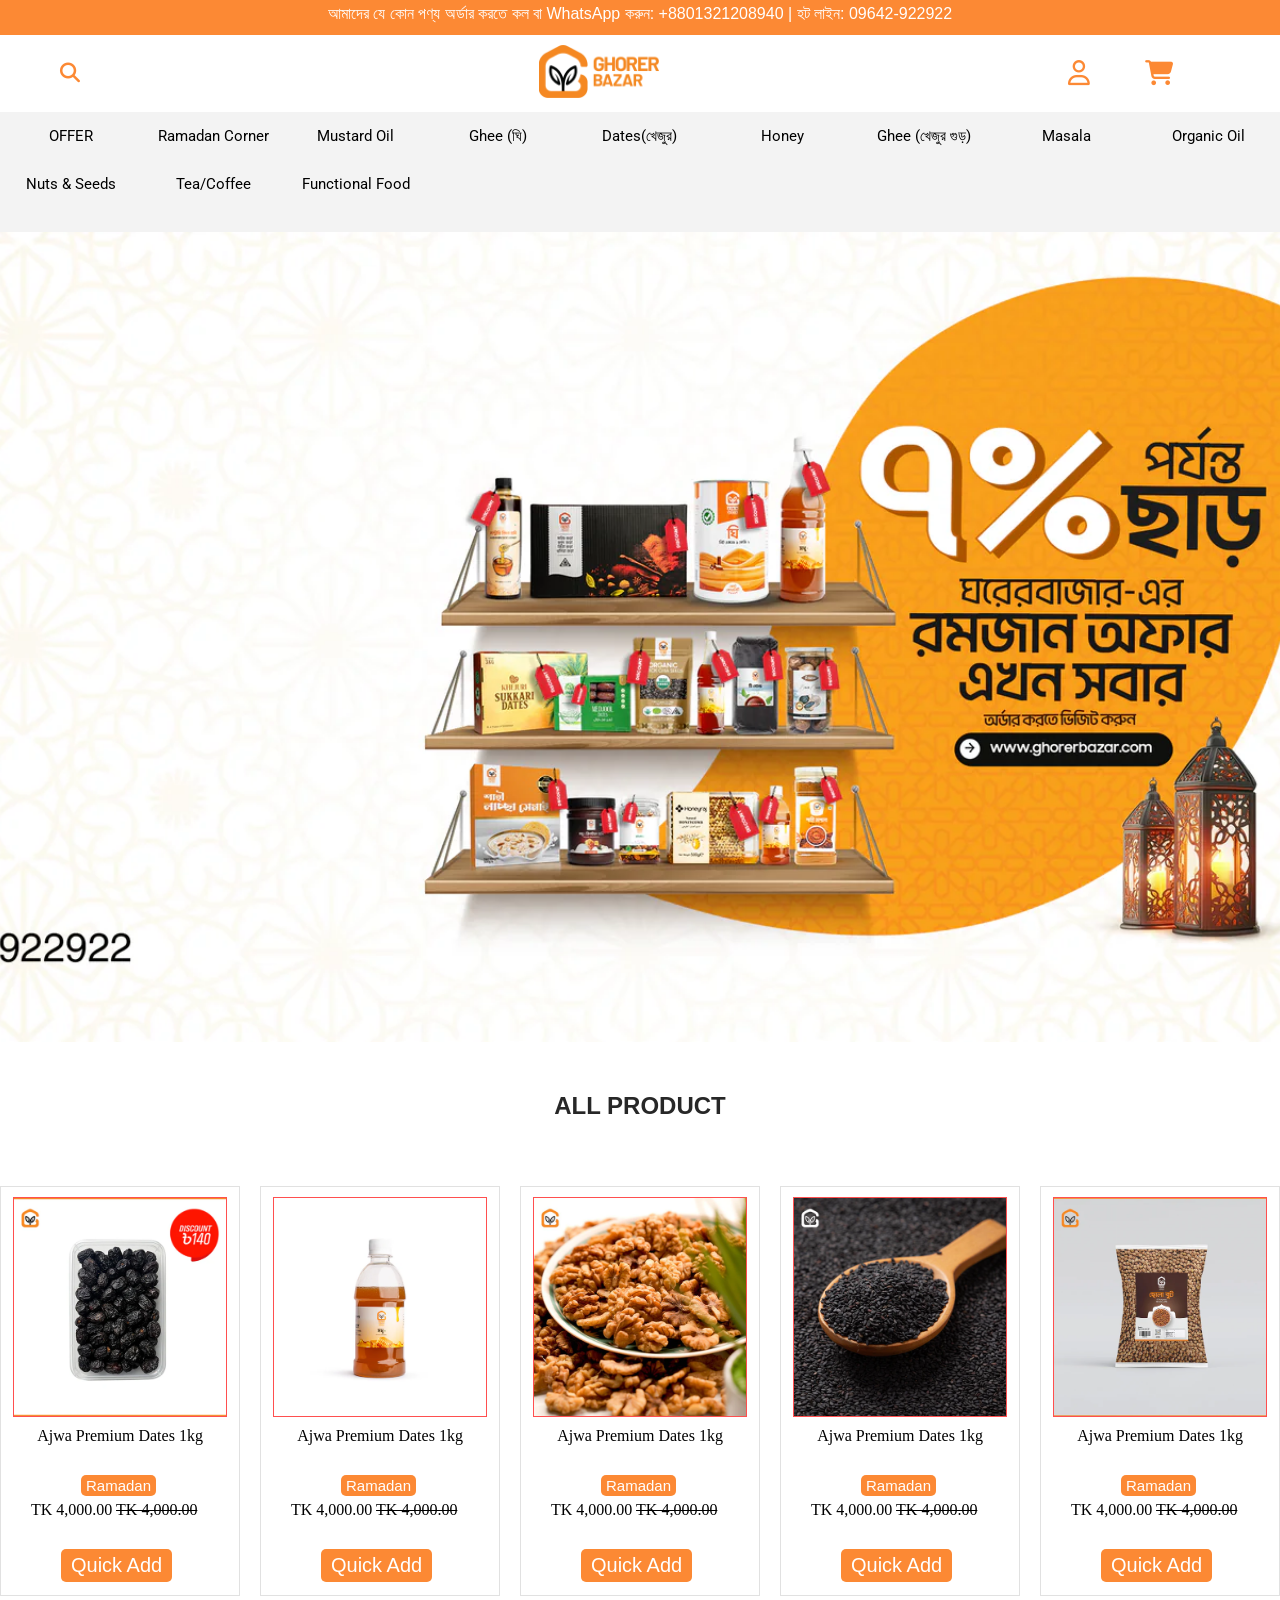
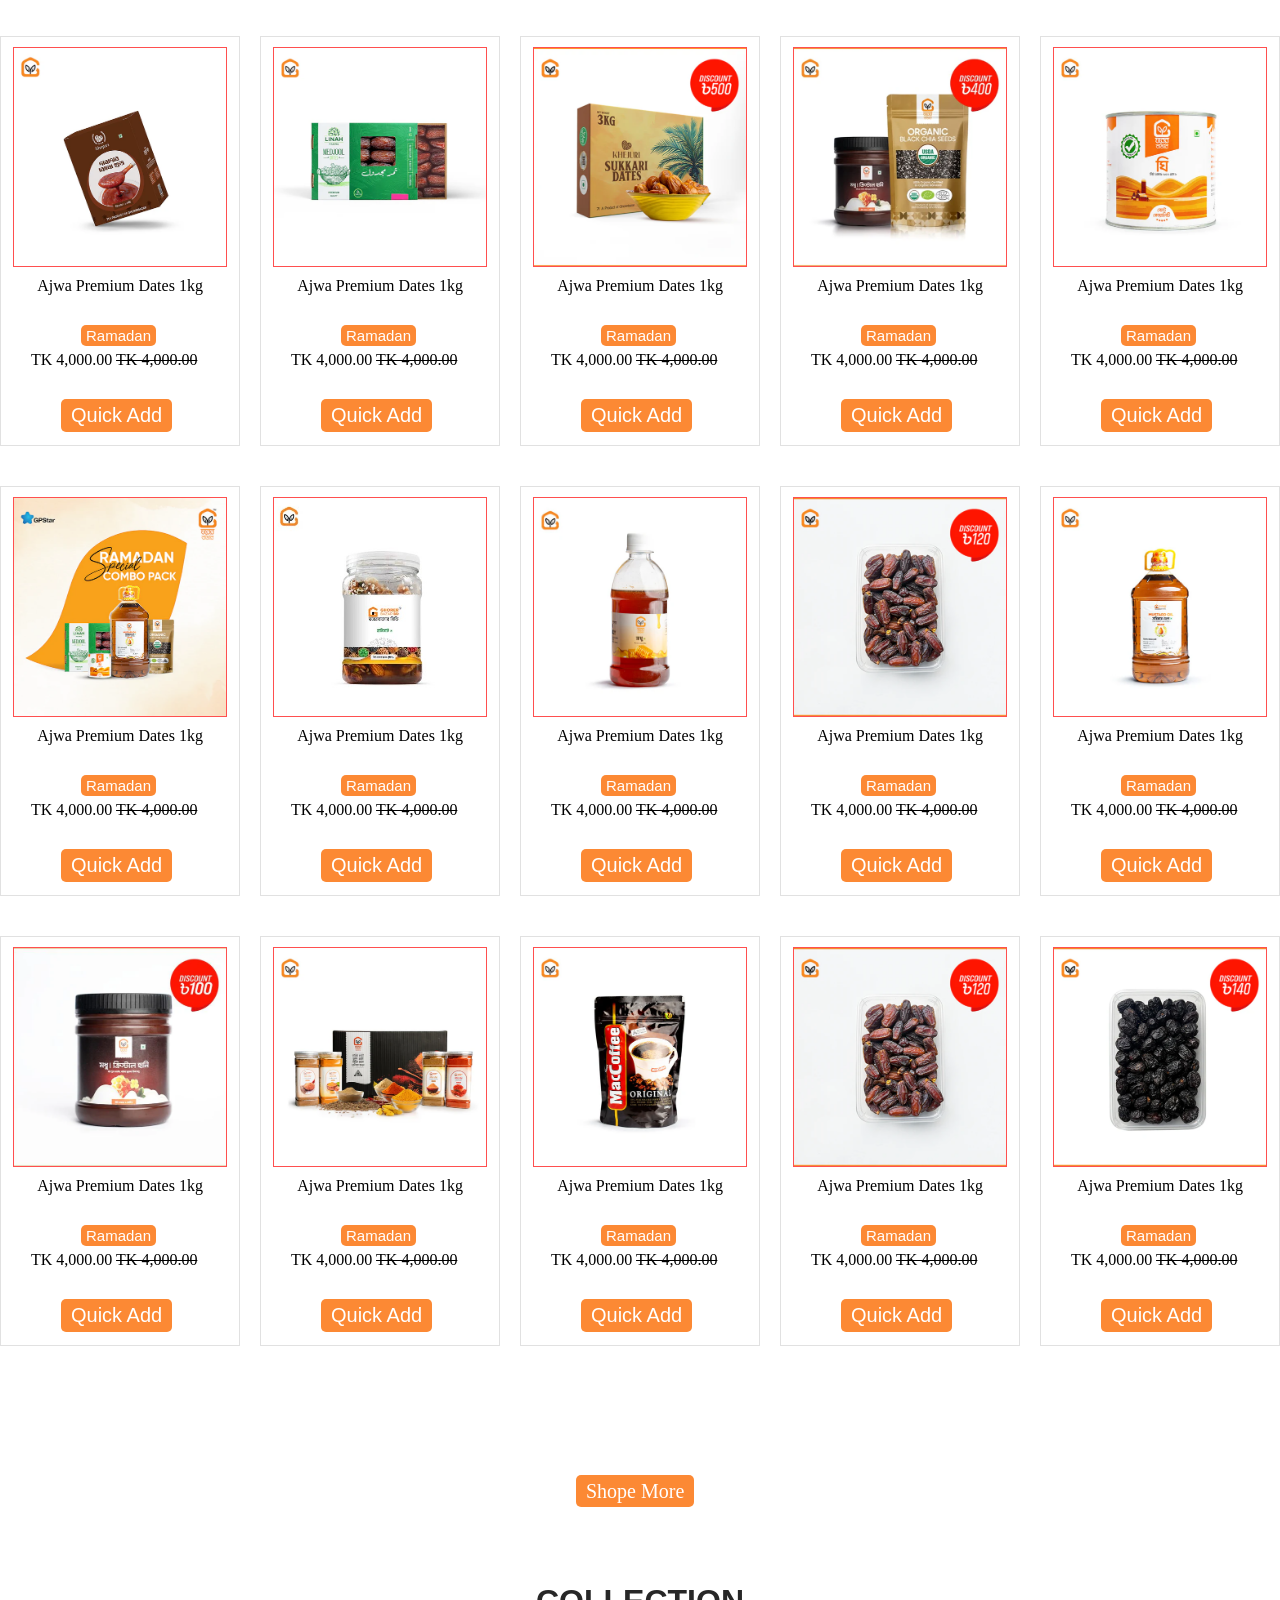
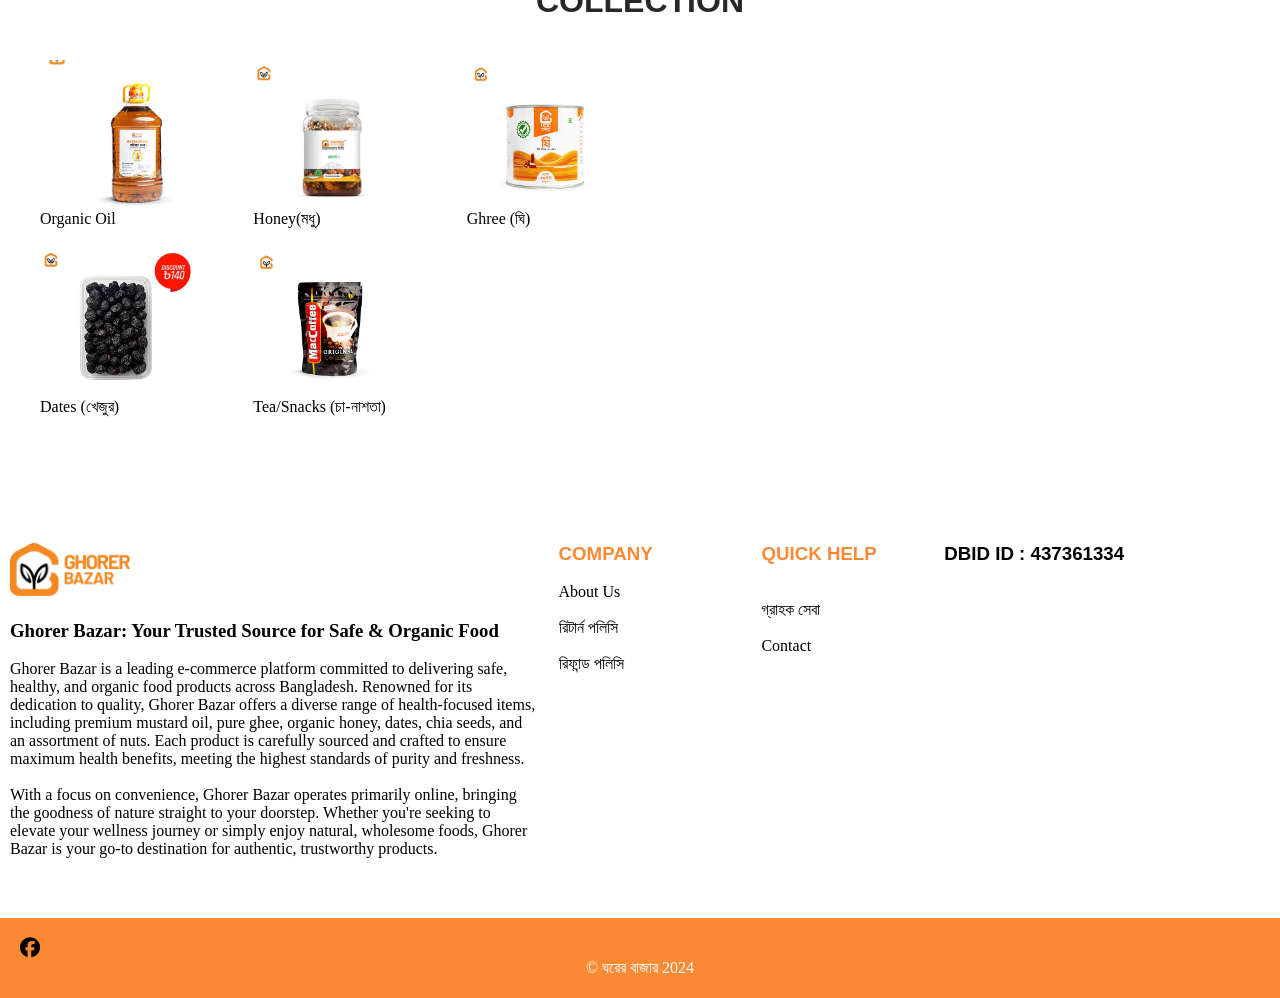
<file: index.html>
<!DOCTYPE html>
<html lang="en">
  <head>
    <meta charset="UTF-8" />
    <meta name="viewport" content="width=device-width, initial-scale=1.0" />
    <title>Ghorer Bazar</title>

    <!-- This is favicon link -->
    <link
      rel="shortcut icon"
      href="logo/ghoreebazar_logo.jpeg"
      type="image/x-icon"/>

    <!-- This is styles link -->
      <link rel="stylesheet" href="Styles/main_style.css">

      <!-- This is Google Font Link -->
      <link rel="preconnect" href="https://fonts.googleapis.com">
      <link rel="preconnect" href="https://fonts.gstatic.com" crossorigin>
      <link href="https://fonts.googleapis.com/css2?family=Allura&family=Bebas+Neue&family=Blinker:wght@100;200;300;400;600;700;800;900&family=Fugaz+One&family=Gruppo&family=Nunito+Sans:ital,opsz,wght@0,6..12,200..1000;1,6..12,200..1000&family=Orbitron:wght@400..900&family=PT+Sans:ital,wght@0,400;0,700;1,400;1,700&family=Roboto:ital,wght@0,100..900;1,100..900&family=Teko:wght@300..700&display=swap" rel="stylesheet">

    <!-- Fontawesome CDN Link -->
    <link rel="stylesheet" href="https://cdnjs.cloudflare.com/ajax/libs/font-awesome/6.7.2/css/all.min.css" integrity="sha512-Evv84Mr4kqVGRNSgIGL/F/aIDqQb7xQ2vcrdIwxfjThSH8CSR7PBEakCr51Ck+w+/U6swU2Im1vVX0SVk9ABhg==" crossorigin="anonymous" referrerpolicy="no-referrer" />
  </head>
  <body>
    <div class="container">


      <header>
        <div class="headerContainer">
            <div class="header_Top_Div">
                <p style="font-family: Arial, Helvetica, sans-serif;">আমাদের যে কোন পণ্য অর্ডার করতে কল বা WhatsApp করুন: +8801321208940 | হট লাইন: 09642-922922</p>
            </div>


            <div class="header_Mid_Div">

                <div class="header_mid_div_section01">
                    <div class="search_icon">
                        <i class="fa-solid fa-magnifying-glass"></i>
                    </div>
                </div>


                <div class="header_mid_div_section02">
                    <div class="logo_box">
                        <img src="logo/logo.webp" alt="This is ghoree Bazar Logo">
                    </div>
                </div>


                <div class="header_mid_div_section03">
                    <i class="fa-regular fa-user"></i>
                    <i class="fa-solid fa-cart-shopping"></i>
                </div>
            </div>
            

            <div class="header_Nav_Div">
                <div class="navmanu">
                    <ul>
                        <li><a href="">OFFER</a></li>
                        <li><a href="">Ramadan Corner</a></li>
                        <li><a href="">Mustard Oil</a></li>
                        <li><a href="">Ghee (ঘি)</a></li>
                        <li><a href="">Dates(খেজুর)</a></li>
                        <li><a href="">Honey</a></li>
                        <li><a href="">Ghee (খেজুর গুড়)</a></li>
                        <li><a href="">Masala</a></li>
                        <li><a href="">Organic Oil</a></li>
                        <li><a href="">Nuts & Seeds</a></li>
                        <li><a href="">Tea/Coffee</a></li>
                        <li><a href="">Functional Food</a></li>
                    </ul>
                </div>
            </div>


        </div>
      </header>






      <main>
        <div class="main_container">
          
          <div class="home_section01"></div>

          <!-- This is Product Start -->

          
          <div class="main_all_product">
            <h2 style="text-align: center; font-family:Arial, Helvetica, sans-serif; color: #272727; margin-bottom: 30px;">ALL PRODUCT</h2> <br><br>
            <div class="product_container">
              <div class="product01">
                <section class="images1"></section>
                <section class="images_datels">
                  <p style="text-align: center; padding-bottom: 30px;">Ajwa Premium Dates 1kg</p>
                  <button class="Ramadan_btn">Ramadan</button>
                  <p style="padding-left: 30px; padding-bottom: 30px; padding-top:5px;">TK 4,000.00 <span style="text-decoration-line: line-through;">TK 4,000.00</span></p>
                <button class="btn">Quick Add </button>
                </section>
              </div>
              
              <div class="product01">
                <section class="images2"></section>
                <section class="images_datels">
                  <p style="text-align: center; padding-bottom: 30px;">Ajwa Premium Dates 1kg</p>
                  <button class="Ramadan_btn">Ramadan</button>
                  <p style="padding-left: 30px; padding-bottom: 30px; padding-top:5px;">TK 4,000.00 <span style="text-decoration-line: line-through;">TK 4,000.00</span></p>
                <button class="btn">Quick Add </button>
                </section>
              </div>

              <div class="product01">
                <section class="images3"></section>
                <section class="images_datels">
                  <p style="text-align: center; padding-bottom: 30px;">Ajwa Premium Dates 1kg</p>
                  <button class="Ramadan_btn">Ramadan</button>
                  <p style="padding-left: 30px; padding-bottom: 30px; padding-top:5px;">TK 4,000.00 <span style="text-decoration-line: line-through;">TK 4,000.00</span></p>
                <button class="btn">Quick Add </button>
                </section>
              </div>
              
              <div class="product01">
                <section class="images4"></section>
                <section class="images_datels">
                  <p style="text-align: center; padding-bottom: 30px;">Ajwa Premium Dates 1kg</p>
                  <button class="Ramadan_btn">Ramadan</button>
                  <p style="padding-left: 30px; padding-bottom: 30px; padding-top:5px;">TK 4,000.00 <span style="text-decoration-line: line-through;">TK 4,000.00</span></p>
                <button class="btn">Quick Add </button>
                </section>
              </div>

              <div class="product01">
                <section class="images5"></section>
                <section class="images_datels">
                  <p style="text-align: center; padding-bottom: 30px;">Ajwa Premium Dates 1kg</p>
                  <button class="Ramadan_btn">Ramadan</button>
                  <p style="padding-left: 30px; padding-bottom: 30px; padding-top:5px;">TK 4,000.00 <span style="text-decoration-line: line-through;">TK 4,000.00</span></p>
                <button class="btn">Quick Add </button>
                </section>
              </div>

              <div class="product01">
                <section class="images6"></section>
                <section class="images_datels">
                  <p style="text-align: center; padding-bottom: 30px;">Ajwa Premium Dates 1kg</p>
                  <button class="Ramadan_btn">Ramadan</button>
                  <p style="padding-left: 30px; padding-bottom: 30px; padding-top:5px;">TK 4,000.00 <span style="text-decoration-line: line-through;">TK 4,000.00</span></p>
                <button class="btn">Quick Add </button>
                </section>
              </div>

              <div class="product01">
                <section class="images7"></section>
                <section class="images_datels">
                  <p style="text-align: center; padding-bottom: 30px;">Ajwa Premium Dates 1kg</p>
                  <button class="Ramadan_btn">Ramadan</button>
                  <p style="padding-left: 30px; padding-bottom: 30px; padding-top:5px;">TK 4,000.00 <span style="text-decoration-line: line-through;">TK 4,000.00</span></p>
                <button class="btn">Quick Add </button>
                </section>
              </div>

              <div class="product01">
                <section class="images8"></section>
                <section class="images_datels">
                  <p style="text-align: center; padding-bottom: 30px;">Ajwa Premium Dates 1kg</p>
                  <button class="Ramadan_btn">Ramadan</button>
                  <p style="padding-left: 30px; padding-bottom: 30px; padding-top:5px;">TK 4,000.00 <span style="text-decoration-line: line-through;">TK 4,000.00</span></p>
                <button class="btn">Quick Add </button>
                </section>
              </div>

              <div class="product01">
                <section class="images9"></section>
                <section class="images_datels">
                  <p style="text-align: center; padding-bottom: 30px;">Ajwa Premium Dates 1kg</p>
                  <button class="Ramadan_btn">Ramadan</button>
                  <p style="padding-left: 30px; padding-bottom: 30px; padding-top:5px;">TK 4,000.00 <span style="text-decoration-line: line-through;">TK 4,000.00</span></p>
                <button class="btn">Quick Add </button>
                </section>
              </div>

              <div class="product01">
                <section class="images10"></section>
                <section class="images_datels">
                  <p style="text-align: center; padding-bottom: 30px;">Ajwa Premium Dates 1kg</p>
                  <button class="Ramadan_btn">Ramadan</button>
                  <p style="padding-left: 30px; padding-bottom: 30px; padding-top:5px;">TK 4,000.00 <span style="text-decoration-line: line-through;">TK 4,000.00</span></p>
                <button class="btn">Quick Add </button>
                </section>
              </div>

              <div class="product01">
                <section class="images11"></section>
                <section class="images_datels">
                  <p style="text-align: center; padding-bottom: 30px;">Ajwa Premium Dates 1kg</p>
                  <button class="Ramadan_btn">Ramadan</button>
                  <p style="padding-left: 30px; padding-bottom: 30px; padding-top:5px;">TK 4,000.00 <span style="text-decoration-line: line-through;">TK 4,000.00</span></p>
                <button class="btn">Quick Add </button>
                </section>
              </div>

              <div class="product01">
                <section class="images12"></section>
                <section class="images_datels">
                  <p style="text-align: center; padding-bottom: 30px;">Ajwa Premium Dates 1kg</p>
                  <button class="Ramadan_btn">Ramadan</button>
                  <p style="padding-left: 30px; padding-bottom: 30px; padding-top:5px;">TK 4,000.00 <span style="text-decoration-line: line-through;">TK 4,000.00</span></p>
                <button class="btn">Quick Add </button>
                </section>
              </div>

              <div class="product01">
                <section class="images13"></section>
                <section class="images_datels">
                  <p style="text-align: center; padding-bottom: 30px;">Ajwa Premium Dates 1kg</p>
                  <button class="Ramadan_btn">Ramadan</button>
                  <p style="padding-left: 30px; padding-bottom: 30px; padding-top:5px;">TK 4,000.00 <span style="text-decoration-line: line-through;">TK 4,000.00</span></p>
                <button class="btn">Quick Add </button>
                </section>
              </div>

              <div class="product01">
                <section class="images14"></section>
                <section class="images_datels">
                  <p style="text-align: center; padding-bottom: 30px;">Ajwa Premium Dates 1kg</p>
                  <button class="Ramadan_btn">Ramadan</button>
                  <p style="padding-left: 30px; padding-bottom: 30px; padding-top:5px;">TK 4,000.00 <span style="text-decoration-line: line-through;">TK 4,000.00</span></p>
                <button class="btn">Quick Add </button>
                </section>
              </div>

              <div class="product01">
                <section class="images15"></section>
                <section class="images_datels">
                  <p style="text-align: center; padding-bottom: 30px;">Ajwa Premium Dates 1kg</p>
                  <button class="Ramadan_btn">Ramadan</button>
                  <p style="padding-left: 30px; padding-bottom: 30px; padding-top:5px;">TK 4,000.00 <span style="text-decoration-line: line-through;">TK 4,000.00</span></p>
                <button class="btn">Quick Add </button>
                </section>
              </div>

              <div class="product01">
                <section class="images16"></section>
                <section class="images_datels">
                  <p style="text-align: center; padding-bottom: 30px;">Ajwa Premium Dates 1kg</p>
                  <button class="Ramadan_btn">Ramadan</button>
                  <p style="padding-left: 30px; padding-bottom: 30px; padding-top:5px;">TK 4,000.00 <span style="text-decoration-line: line-through;">TK 4,000.00</span></p>
                <button class="btn">Quick Add </button>
                </section>
              </div>

              <div class="product01">
                <section class="images17"></section>
                <section class="images_datels">
                  <p style="text-align: center; padding-bottom: 30px;">Ajwa Premium Dates 1kg</p>
                  <button class="Ramadan_btn">Ramadan</button>
                  <p style="padding-left: 30px; padding-bottom: 30px; padding-top:5px;">TK 4,000.00 <span style="text-decoration-line: line-through;">TK 4,000.00</span></p>
                <button class="btn">Quick Add </button>
                </section>
              </div>

              <div class="product01">
                <section class="images18"></section>
                <section class="images_datels">
                  <p style="text-align: center; padding-bottom: 30px;">Ajwa Premium Dates 1kg</p>
                  <button class="Ramadan_btn">Ramadan</button>
                  <p style="padding-left: 30px; padding-bottom: 30px; padding-top:5px;">TK 4,000.00 <span style="text-decoration-line: line-through;">TK 4,000.00</span></p>
                <button class="btn">Quick Add </button>
                </section>
              </div>

              <div class="product01">
                <section class="images19"></section>
                <section class="images_datels">
                  <p style="text-align: center; padding-bottom: 30px;">Ajwa Premium Dates 1kg</p>
                  <button class="Ramadan_btn">Ramadan</button>
                  <p style="padding-left: 30px; padding-bottom: 30px; padding-top:5px;">TK 4,000.00 <span style="text-decoration-line: line-through;">TK 4,000.00</span></p>
                <button class="btn">Quick Add </button>
                </section>
              </div>

              <div class="product01">
                <section class="images20"></section>
                <section class="images_datels">
                  <p style="text-align: center; padding-bottom: 30px;">Ajwa Premium Dates 1kg</p>
                  <button class="Ramadan_btn">Ramadan</button>
                  <p style="padding-left: 30px; padding-bottom: 30px; padding-top:5px;">TK 4,000.00 <span style="text-decoration-line: line-through;">TK 4,000.00</span></p>
                <button class="btn">Quick Add </button>
                </section>
              </div>
            </div>
          </div><br><br><br>

          <!-- More product -->
           <a class="shope_more" href="more_product.html">Shope More</a>




           <!-- Claction product -->
            <div class="collection_products">
              <h1 style="text-align: center; font-family: Arial, Helvetica, sans-serif; color: #272727; margin-top: 80px;">COLLECTION</h1>
              <div class="collection_product">
                <div class="leftSide_product">
                  <div class="product">
                    <section class="image_section1"></section>
                    <p>Organic Oil</p>
                  </div>
                  <div class="product">
                    <section class="image_section2"></section>
                    <p>Honey(মধু)</p>
                  </div>
                  <div class="product">
                    <section class="image_section3"></section>
                    <p>Ghree (ঘি)</p>
                  </div>
                  <div class="product">
                    <section class="image_section4"></section>
                    <p> Dates (খেজুর)</p>
                  </div>
                  <div class="product">
                    <section class="image_section5"></section>
                    <p>Tea/Snacks (চা-নাশতা)</p>
                  </div>
                </div>
                <div class="rightSide_product"></div>
                
              </div>
            </div>


        </div>
      </main>






      <footer>
        <div class="footer_container">
          <div class="footer_child_div1">
            <section class="footer_logo"><img src="logo/logo.webp" alt="This is company logo"></section>
            <h3>Ghorer Bazar: Your Trusted Source for Safe & Organic Food</h3><br>
            <p>Ghorer Bazar is a leading e-commerce platform committed to delivering safe, healthy, and organic food products across Bangladesh. Renowned for its dedication to quality, Ghorer Bazar offers a diverse range of health-focused items, including premium mustard oil, pure ghee, organic honey, dates, chia seeds, and an assortment of nuts. Each product is carefully sourced and crafted to ensure maximum health benefits, meeting the highest standards of purity and freshness. <br> <br>
              With a focus on convenience, Ghorer Bazar operates primarily online, bringing the goodness of nature straight to your doorstep. Whether you're seeking to elevate your wellness journey or simply enjoy natural, wholesome foods, Ghorer Bazar is your go-to destination for authentic, trustworthy products.</p>
          </div>
          
          <div class="footer_child_div2">
            <h3><a href="">COMPANY</a></h3><br>
            <section class="footer3link">
              <a href="">About Us</a><br><br>
              <a href="">রিটার্ন পলিসি</a><br><br>
              <a href="">রিফান্ড পলিসি</a><br>
            </section>
            
          </div>
          <div class="footer_child_div3">
            <h3>QUICK HELP</h3><br><br>
            <section class="footer2link">
              <a href="">গ্রাহক সেবা</a><br><br>
              <a href="">Contact</a>
            </section>
          </div>
          <div class="footer_child_div4">
            <h3>DBID ID : 437361334</h3>
          </div>
        </div>

        <div class="footer_last_container">
          <div class="footer_last_content">
            <samp><i class="fa-brands fa-facebook"></i></samp>
            <p>© ঘরের বাজার 2024</p>
          </div>
        </div>
      </footer>



    </div>



    <script src="script.js"></script>
  </body>
</html>
</file>
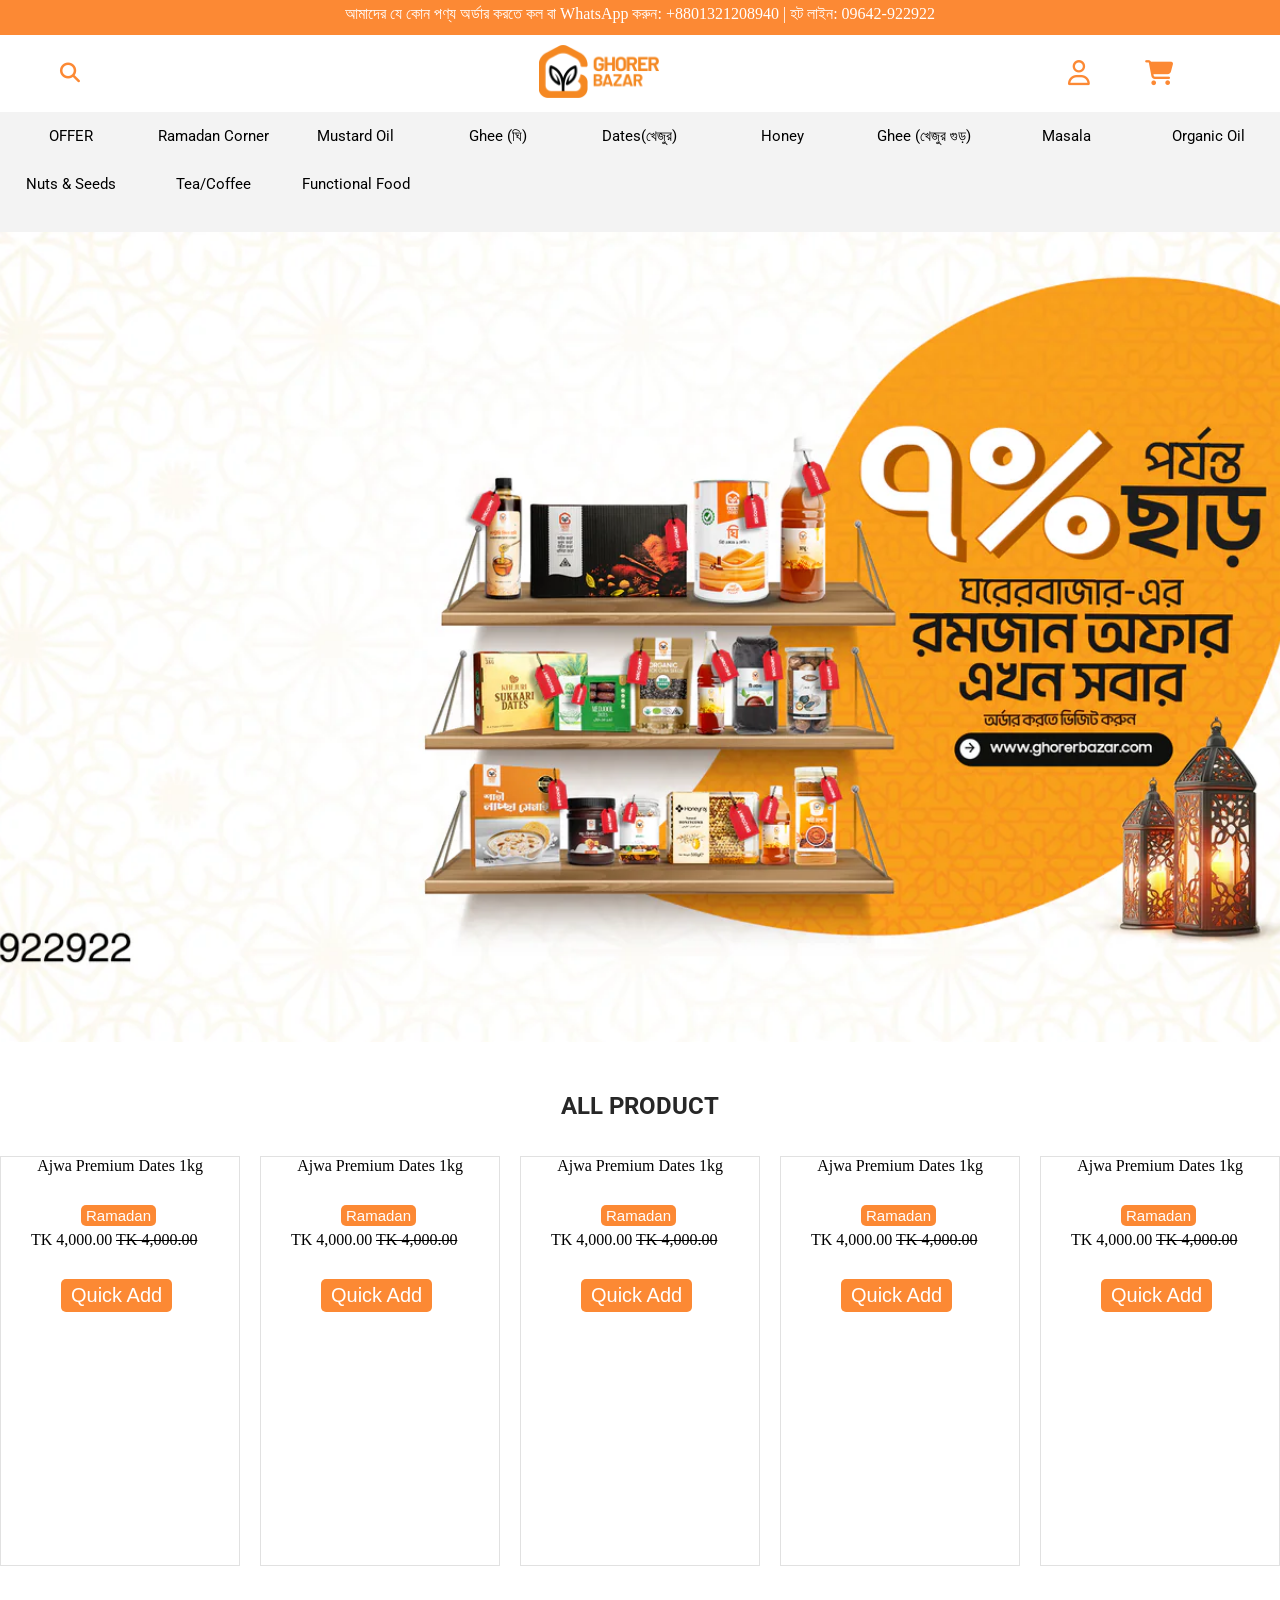
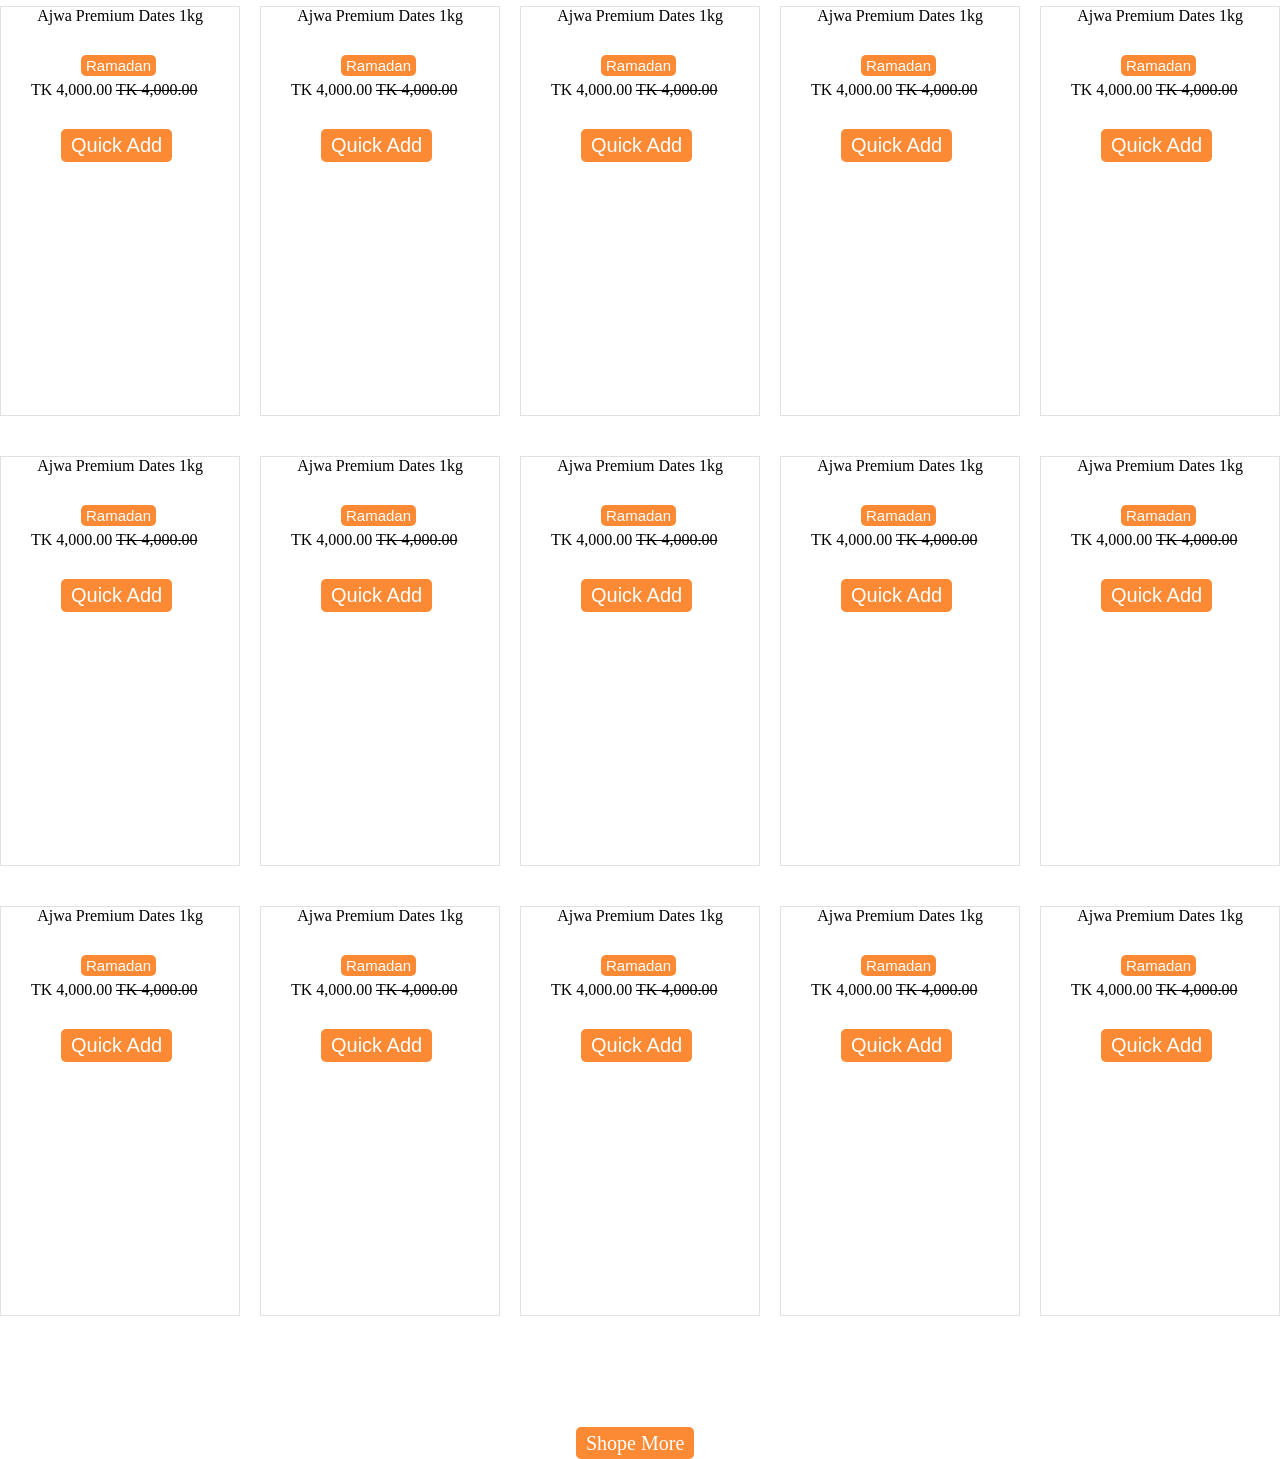
<file: more_product.html>
<!DOCTYPE html>
<html lang="en">
  <head>
    <meta charset="UTF-8" />
    <meta name="viewport" content="width=device-width, initial-scale=1.0" />
    <title>Ghorer Bazar</title>

    <!-- This is favicon link -->
    <link
      rel="shortcut icon"
      href="logo/ghoreebazar_logo.jpeg"
      type="image/x-icon"/>

    <!-- This is styles link -->
      <link rel="stylesheet" href="Styles/main_style.css">

      <!-- This is Google Font Link -->
      <link rel="preconnect" href="https://fonts.googleapis.com">
      <link rel="preconnect" href="https://fonts.gstatic.com" crossorigin>
      <link href="https://fonts.googleapis.com/css2?family=Allura&family=Bebas+Neue&family=Blinker:wght@100;200;300;400;600;700;800;900&family=Fugaz+One&family=Gruppo&family=Nunito+Sans:ital,opsz,wght@0,6..12,200..1000;1,6..12,200..1000&family=Orbitron:wght@400..900&family=PT+Sans:ital,wght@0,400;0,700;1,400;1,700&family=Roboto:ital,wght@0,100..900;1,100..900&family=Teko:wght@300..700&display=swap" rel="stylesheet">

    <!-- Fontawesome CDN Link -->
    <link rel="stylesheet" href="https://cdnjs.cloudflare.com/ajax/libs/font-awesome/6.7.2/css/all.min.css" integrity="sha512-Evv84Mr4kqVGRNSgIGL/F/aIDqQb7xQ2vcrdIwxfjThSH8CSR7PBEakCr51Ck+w+/U6swU2Im1vVX0SVk9ABhg==" crossorigin="anonymous" referrerpolicy="no-referrer" />
  </head>
  <body>
    <div class="container">


      <header>
        <div class="headerContainer">
            <div class="header_Top_Div">
                <p>আমাদের যে কোন পণ্য অর্ডার করতে কল বা WhatsApp করুন: +8801321208940 | হট লাইন: 09642-922922</p>
            </div>


            <div class="header_Mid_Div">

                <div class="header_mid_div_section01">
                    <div class="search_icon">
                        <i class="fa-solid fa-magnifying-glass"></i>
                    </div>
                </div>


                <div class="header_mid_div_section02">
                    <div class="logo_box">
                        <img src="logo/logo.webp" alt="This is ghoree Bazar Logo">
                    </div>
                </div>


                <div class="header_mid_div_section03">
                    <i class="fa-regular fa-user"></i>
                    <i class="fa-solid fa-cart-shopping"></i>
                </div>
            </div>
            

            <div class="header_Nav_Div">
                <div class="navmanu">
                    <ul>
                        <li><a href="">OFFER</a></li>
                        <li><a href="">Ramadan Corner</a></li>
                        <li><a href="">Mustard Oil</a></li>
                        <li><a href="">Ghee (ঘি)</a></li>
                        <li><a href="">Dates(খেজুর)</a></li>
                        <li><a href="">Honey</a></li>
                        <li><a href="">Ghee (খেজুর গুড়)</a></li>
                        <li><a href="">Masala</a></li>
                        <li><a href="">Organic Oil</a></li>
                        <li><a href="">Nuts & Seeds</a></li>
                        <li><a href="">Tea/Coffee</a></li>
                        <li><a href="">Functional Food</a></li>
                    </ul>
                </div>
            </div>


        </div>
      </header>






      <main>
        <div class="main_container">
          
          <div class="home_section01"></div>

          <!-- This is Product Start -->

          
<div class="main_all_product">
            <h2 style="text-align: center; font-family: roboto; color: #272727;">ALL PRODUCT</h2> <br><br>
            <div class="product_container">
              <div class="product01">
                <section class="images"></section>
                <section class="images_datels">
                  <p style="text-align: center; padding-bottom: 30px;">Ajwa Premium Dates 1kg</p>
                  <button class="Ramadan_btn">Ramadan</button>
                  <p style="padding-left: 30px; padding-bottom: 30px; padding-top:5px;">TK 4,000.00 <span style="text-decoration-line: line-through;">TK 4,000.00</span></p>
                <button class="btn">Quick Add </button>
                </section>
              </div>
              
              <div class="product01">
                <section class="images"></section>
                <section class="images_datels">
                  <p style="text-align: center; padding-bottom: 30px;">Ajwa Premium Dates 1kg</p>
                  <button class="Ramadan_btn">Ramadan</button>
                  <p style="padding-left: 30px; padding-bottom: 30px; padding-top:5px;">TK 4,000.00 <span style="text-decoration-line: line-through;">TK 4,000.00</span></p>
                <button class="btn">Quick Add </button>
                </section>
              </div>

              <div class="product01">
                <section class="images"></section>
                <section class="images_datels">
                  <p style="text-align: center; padding-bottom: 30px;">Ajwa Premium Dates 1kg</p>
                  <button class="Ramadan_btn">Ramadan</button>
                  <p style="padding-left: 30px; padding-bottom: 30px; padding-top:5px;">TK 4,000.00 <span style="text-decoration-line: line-through;">TK 4,000.00</span></p>
                <button class="btn">Quick Add </button>
                </section>
              </div>
              
              <div class="product01">
                <section class="images"></section>
                <section class="images_datels">
                  <p style="text-align: center; padding-bottom: 30px;">Ajwa Premium Dates 1kg</p>
                  <button class="Ramadan_btn">Ramadan</button>
                  <p style="padding-left: 30px; padding-bottom: 30px; padding-top:5px;">TK 4,000.00 <span style="text-decoration-line: line-through;">TK 4,000.00</span></p>
                <button class="btn">Quick Add </button>
                </section>
              </div>

              <div class="product01">
                <section class="images"></section>
                <section class="images_datels">
                  <p style="text-align: center; padding-bottom: 30px;">Ajwa Premium Dates 1kg</p>
                  <button class="Ramadan_btn">Ramadan</button>
                  <p style="padding-left: 30px; padding-bottom: 30px; padding-top:5px;">TK 4,000.00 <span style="text-decoration-line: line-through;">TK 4,000.00</span></p>
                <button class="btn">Quick Add </button>
                </section>
              </div>

              <div class="product01">
                <section class="images"></section>
                <section class="images_datels">
                  <p style="text-align: center; padding-bottom: 30px;">Ajwa Premium Dates 1kg</p>
                  <button class="Ramadan_btn">Ramadan</button>
                  <p style="padding-left: 30px; padding-bottom: 30px; padding-top:5px;">TK 4,000.00 <span style="text-decoration-line: line-through;">TK 4,000.00</span></p>
                <button class="btn">Quick Add </button>
                </section>
              </div>

              <div class="product01">
                <section class="images"></section>
                <section class="images_datels">
                  <p style="text-align: center; padding-bottom: 30px;">Ajwa Premium Dates 1kg</p>
                  <button class="Ramadan_btn">Ramadan</button>
                  <p style="padding-left: 30px; padding-bottom: 30px; padding-top:5px;">TK 4,000.00 <span style="text-decoration-line: line-through;">TK 4,000.00</span></p>
                <button class="btn">Quick Add </button>
                </section>
              </div>

              <div class="product01">
                <section class="images"></section>
                <section class="images_datels">
                  <p style="text-align: center; padding-bottom: 30px;">Ajwa Premium Dates 1kg</p>
                  <button class="Ramadan_btn">Ramadan</button>
                  <p style="padding-left: 30px; padding-bottom: 30px; padding-top:5px;">TK 4,000.00 <span style="text-decoration-line: line-through;">TK 4,000.00</span></p>
                <button class="btn">Quick Add </button>
                </section>
              </div>

              <div class="product01">
                <section class="images"></section>
                <section class="images_datels">
                  <p style="text-align: center; padding-bottom: 30px;">Ajwa Premium Dates 1kg</p>
                  <button class="Ramadan_btn">Ramadan</button>
                  <p style="padding-left: 30px; padding-bottom: 30px; padding-top:5px;">TK 4,000.00 <span style="text-decoration-line: line-through;">TK 4,000.00</span></p>
                <button class="btn">Quick Add </button>
                </section>
              </div>

              <div class="product01">
                <section class="images"></section>
                <section class="images_datels">
                  <p style="text-align: center; padding-bottom: 30px;">Ajwa Premium Dates 1kg</p>
                  <button class="Ramadan_btn">Ramadan</button>
                  <p style="padding-left: 30px; padding-bottom: 30px; padding-top:5px;">TK 4,000.00 <span style="text-decoration-line: line-through;">TK 4,000.00</span></p>
                <button class="btn">Quick Add </button>
                </section>
              </div>

              <div class="product01">
                <section class="images"></section>
                <section class="images_datels">
                  <p style="text-align: center; padding-bottom: 30px;">Ajwa Premium Dates 1kg</p>
                  <button class="Ramadan_btn">Ramadan</button>
                  <p style="padding-left: 30px; padding-bottom: 30px; padding-top:5px;">TK 4,000.00 <span style="text-decoration-line: line-through;">TK 4,000.00</span></p>
                <button class="btn">Quick Add </button>
                </section>
              </div>

              <div class="product01">
                <section class="images"></section>
                <section class="images_datels">
                  <p style="text-align: center; padding-bottom: 30px;">Ajwa Premium Dates 1kg</p>
                  <button class="Ramadan_btn">Ramadan</button>
                  <p style="padding-left: 30px; padding-bottom: 30px; padding-top:5px;">TK 4,000.00 <span style="text-decoration-line: line-through;">TK 4,000.00</span></p>
                <button class="btn">Quick Add </button>
                </section>
              </div>

              <div class="product01">
                <section class="images"></section>
                <section class="images_datels">
                  <p style="text-align: center; padding-bottom: 30px;">Ajwa Premium Dates 1kg</p>
                  <button class="Ramadan_btn">Ramadan</button>
                  <p style="padding-left: 30px; padding-bottom: 30px; padding-top:5px;">TK 4,000.00 <span style="text-decoration-line: line-through;">TK 4,000.00</span></p>
                <button class="btn">Quick Add </button>
                </section>
              </div>

              <div class="product01">
                <section class="images"></section>
                <section class="images_datels">
                  <p style="text-align: center; padding-bottom: 30px;">Ajwa Premium Dates 1kg</p>
                  <button class="Ramadan_btn">Ramadan</button>
                  <p style="padding-left: 30px; padding-bottom: 30px; padding-top:5px;">TK 4,000.00 <span style="text-decoration-line: line-through;">TK 4,000.00</span></p>
                <button class="btn">Quick Add </button>
                </section>
              </div>

              <div class="product01">
                <section class="images"></section>
                <section class="images_datels">
                  <p style="text-align: center; padding-bottom: 30px;">Ajwa Premium Dates 1kg</p>
                  <button class="Ramadan_btn">Ramadan</button>
                  <p style="padding-left: 30px; padding-bottom: 30px; padding-top:5px;">TK 4,000.00 <span style="text-decoration-line: line-through;">TK 4,000.00</span></p>
                <button class="btn">Quick Add </button>
                </section>
              </div>

              <div class="product01">
                <section class="images"></section>
                <section class="images_datels">
                  <p style="text-align: center; padding-bottom: 30px;">Ajwa Premium Dates 1kg</p>
                  <button class="Ramadan_btn">Ramadan</button>
                  <p style="padding-left: 30px; padding-bottom: 30px; padding-top:5px;">TK 4,000.00 <span style="text-decoration-line: line-through;">TK 4,000.00</span></p>
                <button class="btn">Quick Add </button>
                </section>
              </div>

              <div class="product01">
                <section class="images"></section>
                <section class="images_datels">
                  <p style="text-align: center; padding-bottom: 30px;">Ajwa Premium Dates 1kg</p>
                  <button class="Ramadan_btn">Ramadan</button>
                  <p style="padding-left: 30px; padding-bottom: 30px; padding-top:5px;">TK 4,000.00 <span style="text-decoration-line: line-through;">TK 4,000.00</span></p>
                <button class="btn">Quick Add </button>
                </section>
              </div>

              <div class="product01">
                <section class="images"></section>
                <section class="images_datels">
                  <p style="text-align: center; padding-bottom: 30px;">Ajwa Premium Dates 1kg</p>
                  <button class="Ramadan_btn">Ramadan</button>
                  <p style="padding-left: 30px; padding-bottom: 30px; padding-top:5px;">TK 4,000.00 <span style="text-decoration-line: line-through;">TK 4,000.00</span></p>
                <button class="btn">Quick Add </button>
                </section>
              </div>

              <div class="product01">
                <section class="images"></section>
                <section class="images_datels">
                  <p style="text-align: center; padding-bottom: 30px;">Ajwa Premium Dates 1kg</p>
                  <button class="Ramadan_btn">Ramadan</button>
                  <p style="padding-left: 30px; padding-bottom: 30px; padding-top:5px;">TK 4,000.00 <span style="text-decoration-line: line-through;">TK 4,000.00</span></p>
                <button class="btn">Quick Add </button>
                </section>
              </div>

              <div class="product01">
                <section class="images"></section>
                <section class="images_datels">
                  <p style="text-align: center; padding-bottom: 30px;">Ajwa Premium Dates 1kg</p>
                  <button class="Ramadan_btn">Ramadan</button>
                  <p style="padding-left: 30px; padding-bottom: 30px; padding-top:5px;">TK 4,000.00 <span style="text-decoration-line: line-through;">TK 4,000.00</span></p>
                <button class="btn">Quick Add </button>
                </section>
              </div>
            </div>
          </div><br><br>

          <!-- More product -->
           <a class="shope_more" href="more_product.html">Shope More</a>
        </div>
      </main>






      <footer></footer>



    </div>



    <script src="script.js"></script>
  </body>
</html>
</file>
<file: Styles/main_style.css>
*{
    padding: 0;
    margin: 0;
    box-sizing: border-box;
}

/* This is container start */

.container{}






/* Header */
.headerContainer{

}

.header_Top_Div{
    background-color: #fc8934;
    text-align: center;
    color: white;
    height: 35px;
    padding: 5px 0;
}







.header_Mid_Div{
    display: grid;
    grid-template-columns: 2fr 2fr 1fr;
    justify-content: center;
    align-items: center;
    padding: 10px;
}



.header_mid_div_section01{
}
.search_icon i{
    margin-left: 10%;
    color: #fc8934;
    font-size: 20px;
    position: relative;
    cursor: pointer;
}
/* .search_icon i:hover::after{
    content:'Search';
    position: absolute;
    background-color: #fc8934;
    color: white;
    bottom: -30px;
    left: -100%;
    font-size: 15px;
    padding: 5px 10px;
    border-radius: 2px;
    white-space: nowrap;
    } */
    
    
    
    
    
    
    
    
    
    .header_mid_div_section02{
    }
    
    
    .logo_box img{
        width:120px;
        margin-left: 5%;
        cursor: pointer;
}






.header_mid_div_section03{
}

.header_mid_div_section03 i{
    margin-left: 20%;
    font-size: 25px;
    color: #fc8934;
    cursor: pointer;

}











.header.header_Nav_Div{}


.navmanu{
    background-color: #f3f3f3;
    height: 120px;
}

.navmanu ul {
    display: grid;
    grid-template-columns: repeat(9,1fr);
}


.navmanu ul li {
    list-style: none;
    text-align: center;
    padding: 15px 10px;

}


.navmanu ul li a {
    text-decoration: none;
    color: black;
    font-size:15px;
    font-family: "Roboto", sans-serif;
    position: relative;
}




.navmanu ul li a::before {
    content: "";
    position: absolute;
    background-color: #000000;
    height: 2px;
    width: 0;
    bottom: -5px;
    transition: 0.2s ease-in;
}
.navmanu ul li a:hover::before {
    width: 100%;
}








/* Main */

.main_container{}



.home_section01{
    height: 90vh;
    background-color: green;
    background-image: url(../background_images/web_Banner_7.jpg);
    width: 100%;
    background-size: cover;
    background-position: center;
    margin-bottom: 50px;
}





.main_all_product{
    margin-bottom:80px;
}

.product_container{
    display: grid;
    grid-template-columns: repeat(5,1fr);
    row-gap: 40px;
    column-gap: 20px;
}


.product01{
    height: 410px;
    border: 1px solid #e1e1e1;
}


/* THis is a product images */
.images1{
    width: 90%;
    margin: 10px auto;
    height: 220px;
    border: 1px solid #ff4f4f;
    background-image: url(../all_proudct_images/ajwa.webp);
    background-size: cover;
    background-position: top;
    background-repeat: no-repeat;
}
.images2{
    width: 90%;
    margin: 10px auto;
    height: 220px;
    border: 1px solid #ff4f4f;
    background-image: url(../all_proudct_images/415f1dd5c2f2a7ee69f954b8d9d6f6ce.webp);
    background-size: cover;
    background-position: top;
    background-repeat: no-repeat;
}
.images3{
    width: 90%;
    margin: 10px auto;
    height: 220px;
    border: 1px solid #ff4f4f;
    background-image: url(../all_proudct_images/akroat-03_336fcd32-d311-4d2c-b87c-9b81a1dea9f2.webp);
    background-size: cover;
    background-position: top;
    background-repeat: no-repeat;
}
.images4{
    width: 90%;
    margin: 10px auto;
    height: 220px;
    border: 1px solid #ff4f4f;
    background-image: url(../all_proudct_images/Black-Cumin.webp);
    background-size: cover;
    background-position: top;
    background-repeat: no-repeat;
}
.images5{
    width: 90%;
    margin: 10px auto;
    height: 220px;
    border: 1px solid #ff4f4f;
    background-image: url(../all_proudct_images/chola-dal.webp);
    background-size: cover;
    background-position: top;
    background-repeat: no-repeat;
}
.images6{
    width: 90%;
    margin: 10px auto;
    height: 220px;
    border: 1px solid #ff4f4f;
    background-image: url(../all_proudct_images/Danadarjholagur1kg.webp);
    background-size: cover;
    background-position: top;
    background-repeat: no-repeat;
}
.images7{
    width: 90%;
    margin: 10px auto;
    height: 220px;
    border: 1px solid #ff4f4f;
    background-image: url(../all_proudct_images/Egyptian-Medjool-Dates_6f3ab996-bc77-42f9-85af-c2b92f313430.webp);
    background-size: cover;
    background-position: top;
    background-repeat: no-repeat;
}
.images8{
    width: 90%;
    margin: 10px auto;
    height: 220px;
    border: 1px solid #ff4f4f;
    background-image: url(../all_proudct_images/Dates-sukkari-3kg-Discount-2.webp);
    background-size: cover;
    background-position: top;
    background-repeat: no-repeat;
}
.images9{
    width: 90%;
    margin: 10px auto;
    height: 220px;
    border: 1px solid #ff4f4f;
    background-image: url(../all_proudct_images/GB_Iftar_Combo.webp);
    background-size: cover;
    background-position: top;
    background-repeat: no-repeat;
}
.images10{
    width: 90%;
    margin: 10px auto;
    height: 220px;
    border: 1px solid #ff4f4f;
    background-image: url(../all_proudct_images/ghee-500gm.webp);
    background-size: cover;
    background-position: top;
    background-repeat: no-repeat;
}
.images11{
    width: 90%;
    margin: 10px auto;
    height: 220px;
    border: 1px solid #ff4f4f;
    background-image: url(../all_proudct_images/GPStarRamadancombo.webp);
    background-size: cover;
    background-position: top;
    background-repeat: no-repeat;
}
.images12{
    width: 90%;
    margin: 10px auto;
    height: 220px;
    border: 1px solid #ff4f4f;
    background-image: url(../all_proudct_images/honey-nuts-441x441-1.jpg);
    background-size: cover;
    background-position: top;
    background-repeat: no-repeat;
}
.images13{
    width: 90%;
    margin: 10px auto;
    height: 220px;
    border: 1px solid #ff4f4f;
    background-image: url(../all_proudct_images/kalojira-honey-500.webp);
    background-size: cover;
    background-position: top;
    background-repeat: no-repeat;
}
.images14{
    width: 90%;
    margin: 10px auto;
    height: 220px;
    border: 1px solid #ff4f4f;
    background-image: url(../all_proudct_images/Mabroom-Dates.webp);
    background-size: cover;
    background-position: top;
    background-repeat: no-repeat;
}
.images15{
    width: 90%;
    margin: 10px auto;
    height: 220px;
    border: 1px solid #ff4f4f;
    background-image: url(../all_proudct_images/mastraid-oil-5-leter.webp);
    background-size: cover;
    background-position: top;
    background-repeat: no-repeat;
}
.images16{
    width: 90%;
    margin: 10px auto;
    height: 220px;
    border: 1px solid #ff4f4f;
    background-image: url(../all_proudct_images/WhatsAppImage2025-01-12at6.51.00PM.webp);
    background-size: cover;
    background-position: top;
    background-repeat: no-repeat;
}
.images17{
    width: 90%;
    margin: 10px auto;
    height: 220px;
    border: 1px solid #ff4f4f;
    background-image: url(../all_proudct_images/WhatsAppImage2024-05-14at5.08.39PM_1.webp);
    background-size: cover;
    background-position: top;
    background-repeat: no-repeat;
}
.images18{
    width: 90%;
    margin: 10px auto;
    height: 220px;
    border: 1px solid #ff4f4f;
    background-image: url(../all_proudct_images/maccoffe-original-200gm.webp);
    background-size: cover;
    background-position: top;
    background-repeat: no-repeat;
}
.images19{
    width: 90%;
    margin: 10px auto;
    height: 220px;
    border: 1px solid #ff4f4f;
    background-image: url(../all_proudct_images/Mabroom-Dates.webp);
    background-size: cover;
    background-position: top;
    background-repeat: no-repeat;
}
.images20{
    width: 90%;
    margin: 10px auto;
    height: 220px;
    border: 1px solid #ff4f4f;
    background-image: url(../all_proudct_images/ajwa.webp);
    background-size: cover;
    background-position: top;
    background-repeat: no-repeat;
}







.images_datels{
}
.Ramadan_btn{
    margin-left: 80px;
    font-size: 15px;
    border: none;
    border-radius: 5px;
    background-color: #fc8934;
    padding: 2px 5px;
    color: white;
}
.btn{
    margin-left: 60px;
    font-size: 20px;
    padding: 5px 10px;
    background-color: #fc8934;
    color: white;
    border: none;
    border-radius: 5px;
}
.btn:hover{
    background-color: #f36500;
    cursor: pointer;
  
}


/* More Product  */

.shope_more{
    margin-left: 45%;
    font-size: 20px;
    padding: 5px 10px;
    background-color: #fc8934;
    color: white;
    border: none;
    border-radius: 5px;
    text-decoration: none;
    
}




.collection_products{
    height: 500px;
    margin-bottom: 50px;
}




.collection_product{
    display: flex;
}
.leftSide_product{
    width: 50%;
    display: grid;
    grid-template-columns: repeat(3,1fr);
    margin-left: 40px;
    margin-top: 40px;
    gap: 20px;
}
.rightSide_product{
    width: 50%;
}

.image_section1{
    background-image: url(../all_proudct_images/mastraid-oil-5-leter.webp);
    height: 150px;
    background-size:cover;
    width: 100%;
    background-position: center;
}
.image_section2{
    background-image: url(../all_proudct_images/honey-nuts-441x441-1.jpg);
    height:150px;
    background-size: cover;
    width: 80%;
    background-position: top;
}
.image_section3{
    background-image: url(../all_proudct_images/ghee-500gm.webp);
    height: 150px;
    background-size: cover;
    width: 80%;
    background-position: top;
}
.image_section4{
    background-image: url(../all_proudct_images/ajwa.jpg);
    height: 150px;
    background-size: cover;
    width:80%;
    background-position: top;
}
.image_section5{
    background-image: url(../all_proudct_images/maccoffe-original-200gm.webp);
    height: 150px;
    background-size: cover;
    width:80%;
    background-position: top;
}






/* footer */

.footer_container{
    display: grid;
    grid-template-columns:3fr 1fr 1fr 2fr;
    margin-bottom: 50px;
}

.footer_child_div1{
    padding: 10px;
}
.footer_logo img{
    width: 120px;
    padding-bottom: 20px;
}



.footer_child_div2{
    padding: 10px;
}
.footer_child_div2 h3 a{
    color: #fc8934;
    text-decoration: none;
    font-family: Arial, Helvetica, sans-serif;
}


.footer3link a{
    text-decoration: none;
    color: black;
    position: relative;
}

.footer3link a::before {
    content: "";
    position: absolute;
    background-color:#fc8934;
    height: 1.5px;
    width: 0;
    bottom: -5px;
    transition: 0.2s ease-in;
}
.footer3link a:hover{
    color: #fc8934;
}
.footer3link a:hover::before {
    width: 100%;
}



.footer_child_div3{
    margin-left: 20px;
    padding: 10px;
}
.footer_child_div3 h3{
    color: #fc8934;
    font-family: Arial, Helvetica, sans-serif;
}

.footer2link a{
    text-decoration: none;
    color: black;
    position: relative;
}


.footer2link a::before {
    content: "";
    position: absolute;
    background-color:#fc8934;
    height: 1.5px;
    width: 0;
    bottom: -5px;
    transition: 0.2s ease-in;
}
.footer2link a:hover{
    color: #fc8934;
}
.footer2link a:hover::before {
    width: 100%;
}


.footer_child_div4{
margin-left: 20px;
padding-left: 20px;
padding: 10px;
font-family: Arial, Helvetica, sans-serif;
}



.footer_last_container{
    background-color: #fc8934;
    height: 80px;
}
.footer_last_content p{
    text-align: center;
    color: white;
}

.footer_last_content samp i{
    margin-top: 20px;
    font-size:20px;
    padding-left: 20px;
    cursor: pointer;
}
</file>
